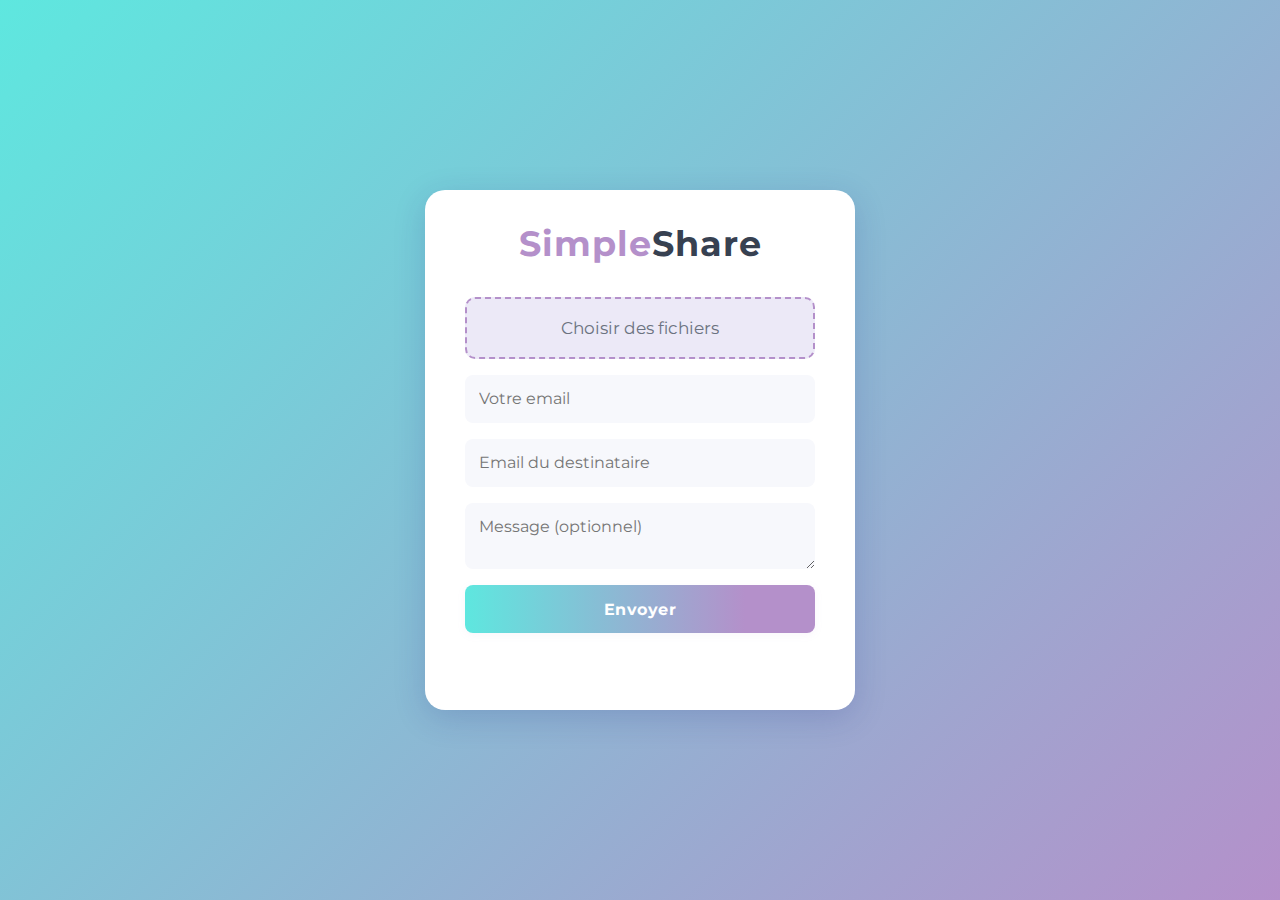
<file: index.html>
<!DOCTYPE html>
<html lang="fr">
<head>
  <meta charset="UTF-8" />
  <meta name="viewport" content="width=device-width, initial-scale=1.0"/>
  <title>Simple Share</title>
  <link rel="stylesheet" href="styles.css"/>
</head>
<body>
  <div class="container">
    <h1>Simple<span>Share</span></h1>
    <form id="uploadForm">
      <label class="file-label">
        <input id="fileInput" type="file" multiple required />
        <span id="fileLabelText">Choisir des fichiers</span>
      </label>
      <input type="email" id="emailInput" placeholder="Votre email" required />
      <input type="email" id="recipientInput" placeholder="Email du destinataire" required />
      <textarea id="messageInput" rows="2" placeholder="Message (optionnel)"></textarea>
      <button type="submit">Envoyer</button>
    </form>
    <div id="status"></div>
  </div>
  <script src="script.js"></script>
</body>
</html>
</file>
<file: styles.css>
@import url('https://fonts.googleapis.com/css?family=Montserrat:600,700&display=swap');

body {
  min-height: 100vh;
  margin: 0;
  background: linear-gradient(135deg, #5ee7df, #b490ca 100%);
  font-family: 'Montserrat', sans-serif;
  display: flex;
  align-items: center;
  justify-content: center;
}

.container {
  background: white;
  border-radius: 20px;
  box-shadow: 0 8px 32px 0 rgba(31, 38, 135, 0.18);
  padding: 2rem 2.5rem 2rem 2.5rem;
  width: 350px;
  text-align: center;
}

h1 {
  font-weight: 700;
  letter-spacing: 1px;
  color: #b490ca;
  margin: 0 0 2rem 0;
  font-size: 2.2rem;
}
h1 span {
  color: #374151;
}

form {
  display: flex;
  flex-direction: column;
  gap: 1rem;
}

.file-label {
  display: flex;
  justify-content: center;
  align-items: center;
  background: #ece9f7;
  color: #6B7280;
  border-radius: 10px;
  cursor: pointer;
  padding: 1.2rem 0;
  font-size: 1.05rem;
  border: 2px dashed #b490ca;
  transition: background 0.2s;
}

.file-label:hover {
  background: #ddd6f3;
}

.file-label input[type="file"] {
  display: none;
}

input, textarea, button {
  border-radius: 8px;
  border: none;
  outline: none;
  padding: 0.9rem;
  font-size: 1rem;
  font-family: inherit;
  background: #f7f8fc;
}

button {
  background: linear-gradient(90deg, #5ee7df, #b490ca 80%);
  color: #fff;
  border: none;
  cursor: pointer;
  font-weight: bold;
  letter-spacing: 0.5px;
  box-shadow: 0 2px 8px 0 rgba(180, 144, 202, 0.08);
  transition: background 0.2s, transform 0.1s;
}

button:hover {
  background: linear-gradient(90deg, #b490ca, #5ee7df 80%);
  transform: translateY(-2px);
}

#status {
  margin-top: 1.2rem;
  color: #3b3054;
  font-weight: 500;
  min-height: 26px;
}

@media (max-width: 450px) {
  .container {
    width: 97vw;
    padding: 1.3rem;
  }
  h1 { font-size: 1.3rem; }
}
</file>
